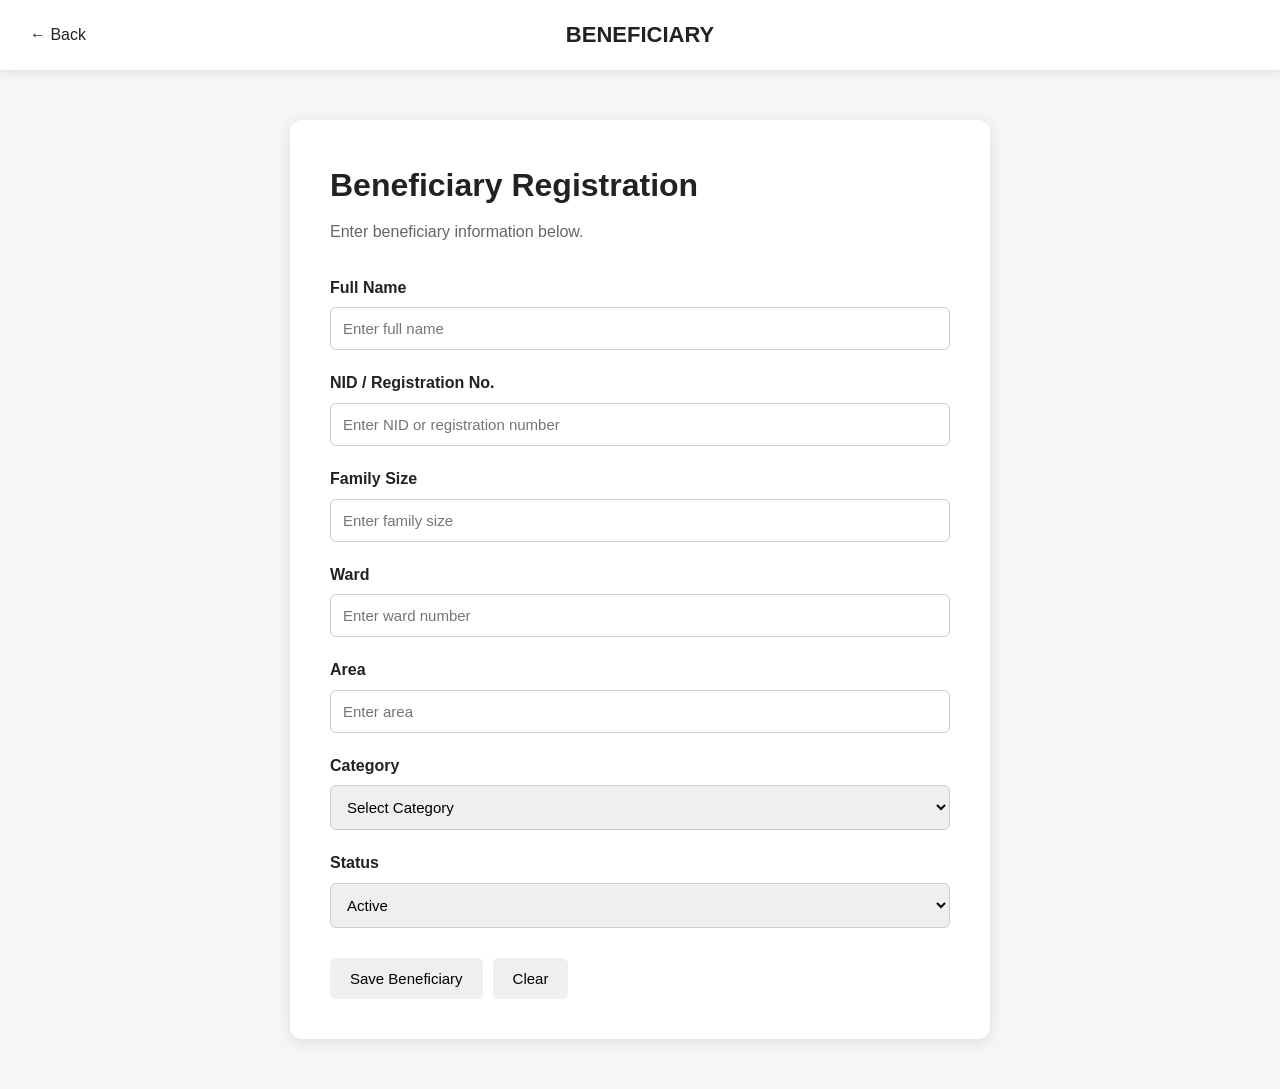
<file: beneficiary.html>
<!DOCTYPE html>
<html lang="en">

<head>

    <meta charset="UTF-8">

    <meta name="viewport"
          content="width=device-width, initial-scale=1.0">

    <title>Beneficiary Registration</title>

    <link rel="stylesheet" href="css/style.css">

</head>


<body>


    <header class="header">

        <a href="insert.html" class="back-button">
            ← Back
        </a>

        <div class="header-title">
            BENEFICIARY
        </div>

    </header>



    <main class="form-page">

        <div class="form-box">

            <h1>
                Beneficiary Registration
            </h1>

            <p>
                Enter beneficiary information below.
            </p>


            <form>


                <!-- Full Name -->

                <div class="form-group">

                    <label for="full_name">
                        Full Name
                    </label>

                    <input
                        type="text"
                        id="full_name"
                        name="full_name"
                        placeholder="Enter full name"
                        required
                    >

                </div>



                <!-- NID -->

                <div class="form-group">

                    <label for="nid">
                        NID / Registration No.
                    </label>

                    <input
                        type="text"
                        id="nid"
                        name="nid"
                        placeholder="Enter NID or registration number"
                    >

                </div>



                <!-- Family Size -->

                <div class="form-group">

                    <label for="family_size">
                        Family Size
                    </label>

                    <input
                        type="number"
                        id="family_size"
                        name="family_size"
                        min="1"
                        placeholder="Enter family size"
                        required
                    >

                </div>



                <!-- Ward -->

                <div class="form-group">

                    <label for="ward">
                        Ward
                    </label>

                    <input
                        type="text"
                        id="ward"
                        name="ward"
                        placeholder="Enter ward number"
                    >

                </div>



                <!-- Area -->

                <div class="form-group">

                    <label for="area">
                        Area
                    </label>

                    <input
                        type="text"
                        id="area"
                        name="area"
                        placeholder="Enter area"
                    >

                </div>



                <!-- Category -->

                <div class="form-group">

                    <label for="category">
                        Category
                    </label>

                    <select id="category"
                            name="category">

                        <option value="">
                            Select Category
                        </option>

                        <option value="general">
                            General
                        </option>

                        <option value="emergency">
                            Emergency
                        </option>

                        <option value="priority">
                            Priority
                        </option>

                    </select>

                </div>



                <!-- Status -->

                <div class="form-group">

                    <label for="status">
                        Status
                    </label>

                    <select id="status"
                            name="status">

                        <option value="active">
                            Active
                        </option>

                        <option value="inactive">
                            Inactive
                        </option>

                    </select>

                </div>



                <!-- Buttons -->

                <div class="form-buttons">

                    <button type="submit">
                        Save Beneficiary
                    </button>

                    <button type="reset">
                        Clear
                    </button>

                </div>


            </form>

        </div>

    </main>


</body>

</html>
</file>
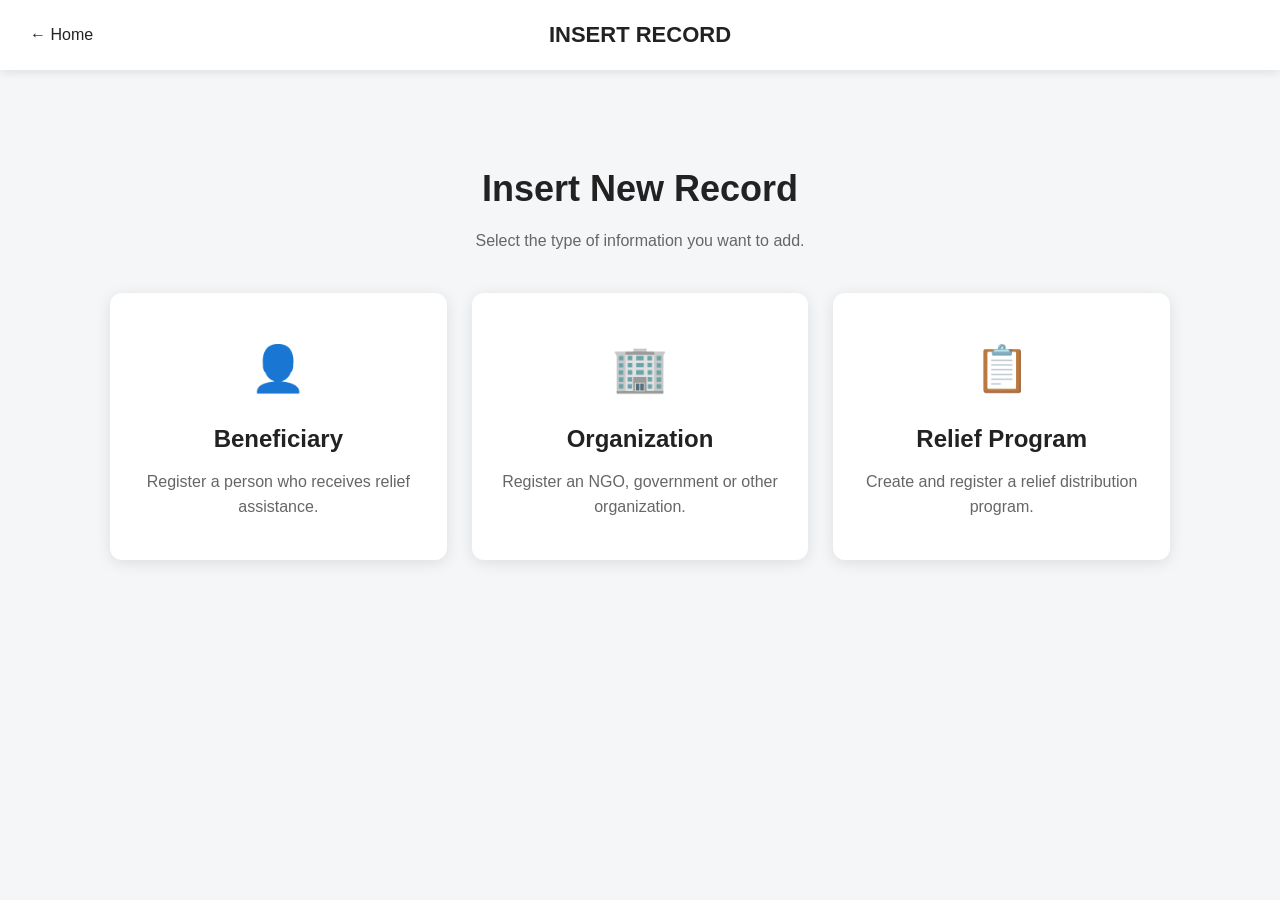
<file: insert.html>
<!DOCTYPE html>
<html lang="en">

<head>

    <meta charset="UTF-8">

    <meta name="viewport"
          content="width=device-width, initial-scale=1.0">

    <title>Insert Records</title>

    <link rel="stylesheet" href="css/style.css">

</head>


<body>


    <!-- Header -->

    <header class="header">

        <a href="index.html" class="back-button">
            ← Home
        </a>

        <div class="header-title">
            INSERT RECORD
        </div>

    </header>



    <!-- Main -->

    <main class="insert-page">

        <h1>
            Insert New Record
        </h1>

        <p>
            Select the type of information you want to add.
        </p>



        <div class="insert-container">


            <!-- Beneficiary -->

            <a href="beneficiary.html"
               class="insert-card">

                <div class="card-icon">
                    👤
                </div>

                <h2>
                    Beneficiary
                </h2>

                <p>
                    Register a person who receives
                    relief assistance.
                </p>

            </a>



            <!-- Organization -->

            <a href="organization.html"
               class="insert-card">

                <div class="card-icon">
                    🏢
                </div>

                <h2>
                    Organization
                </h2>

                <p>
                    Register an NGO, government or
                    other organization.
                </p>

            </a>



            <!-- Relief Program -->

            <a href="relief-program.html"
               class="insert-card">

                <div class="card-icon">
                    📋
                </div>

                <h2>
                    Relief Program
                </h2>

                <p>
                    Create and register a
                    relief distribution program.
                </p>

            </a>


        </div>

    </main>


</body>

</html>
</file>
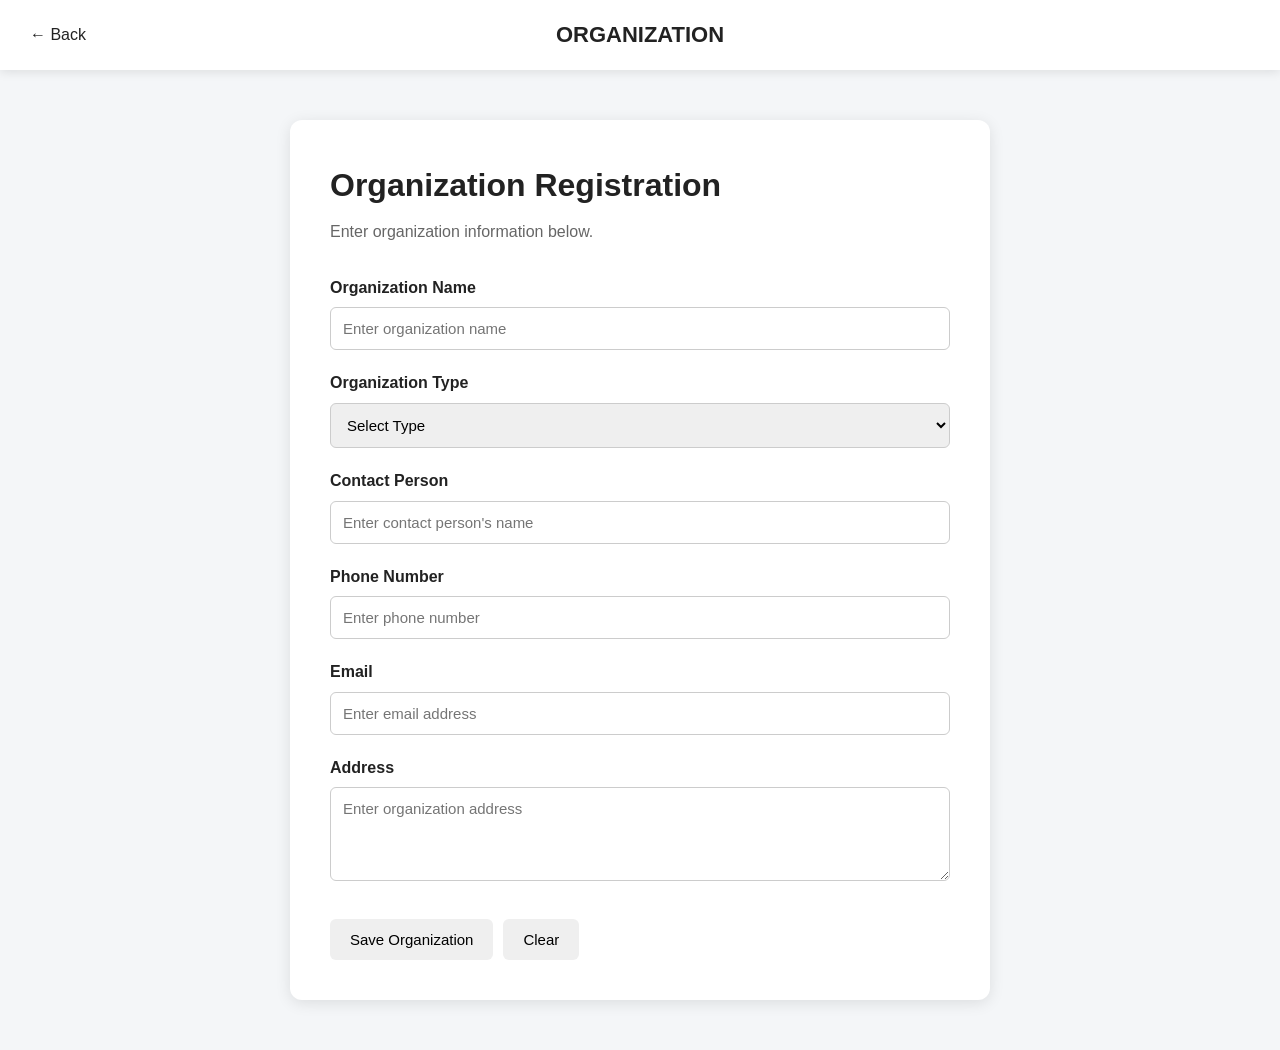
<file: organization.html>
<!DOCTYPE html>
<html lang="en">

<head>

    <meta charset="UTF-8">

    <meta name="viewport"
          content="width=device-width, initial-scale=1.0">

    <title>Organization Registration</title>

    <link rel="stylesheet" href="css/style.css">

</head>


<body>


    <header class="header">

        <a href="insert.html" class="back-button">
            ← Back
        </a>

        <div class="header-title">
            ORGANIZATION
        </div>

    </header>



    <main class="form-page">

        <div class="form-box">

            <h1>
                Organization Registration
            </h1>

            <p>
                Enter organization information below.
            </p>


            <form>


                <div class="form-group">

                    <label for="organization_name">
                        Organization Name
                    </label>

                    <input
                        type="text"
                        id="organization_name"
                        name="organization_name"
                        placeholder="Enter organization name"
                        required
                    >

                </div>



                <div class="form-group">

                    <label for="organization_type">
                        Organization Type
                    </label>

                    <select
                        id="organization_type"
                        name="organization_type"
                    >

                        <option value="">
                            Select Type
                        </option>

                        <option value="ngo">
                            NGO
                        </option>

                        <option value="government">
                            Government
                        </option>

                        <option value="private">
                            Private Organization
                        </option>

                        <option value="international">
                            International Organization
                        </option>

                    </select>

                </div>



                <div class="form-group">

                    <label for="contact_person">
                        Contact Person
                    </label>

                    <input
                        type="text"
                        id="contact_person"
                        name="contact_person"
                        placeholder="Enter contact person's name"
                    >

                </div>



                <div class="form-group">

                    <label for="phone">
                        Phone Number
                    </label>

                    <input
                        type="tel"
                        id="phone"
                        name="phone"
                        placeholder="Enter phone number"
                    >

                </div>



                <div class="form-group">

                    <label for="email">
                        Email
                    </label>

                    <input
                        type="email"
                        id="email"
                        name="email"
                        placeholder="Enter email address"
                    >

                </div>



                <div class="form-group">

                    <label for="address">
                        Address
                    </label>

                    <textarea
                        id="address"
                        name="address"
                        rows="4"
                        placeholder="Enter organization address"
                    ></textarea>

                </div>



                <div class="form-buttons">

                    <button type="submit">
                        Save Organization
                    </button>

                    <button type="reset">
                        Clear
                    </button>

                </div>


            </form>

        </div>

    </main>


</body>

</html>
</file>
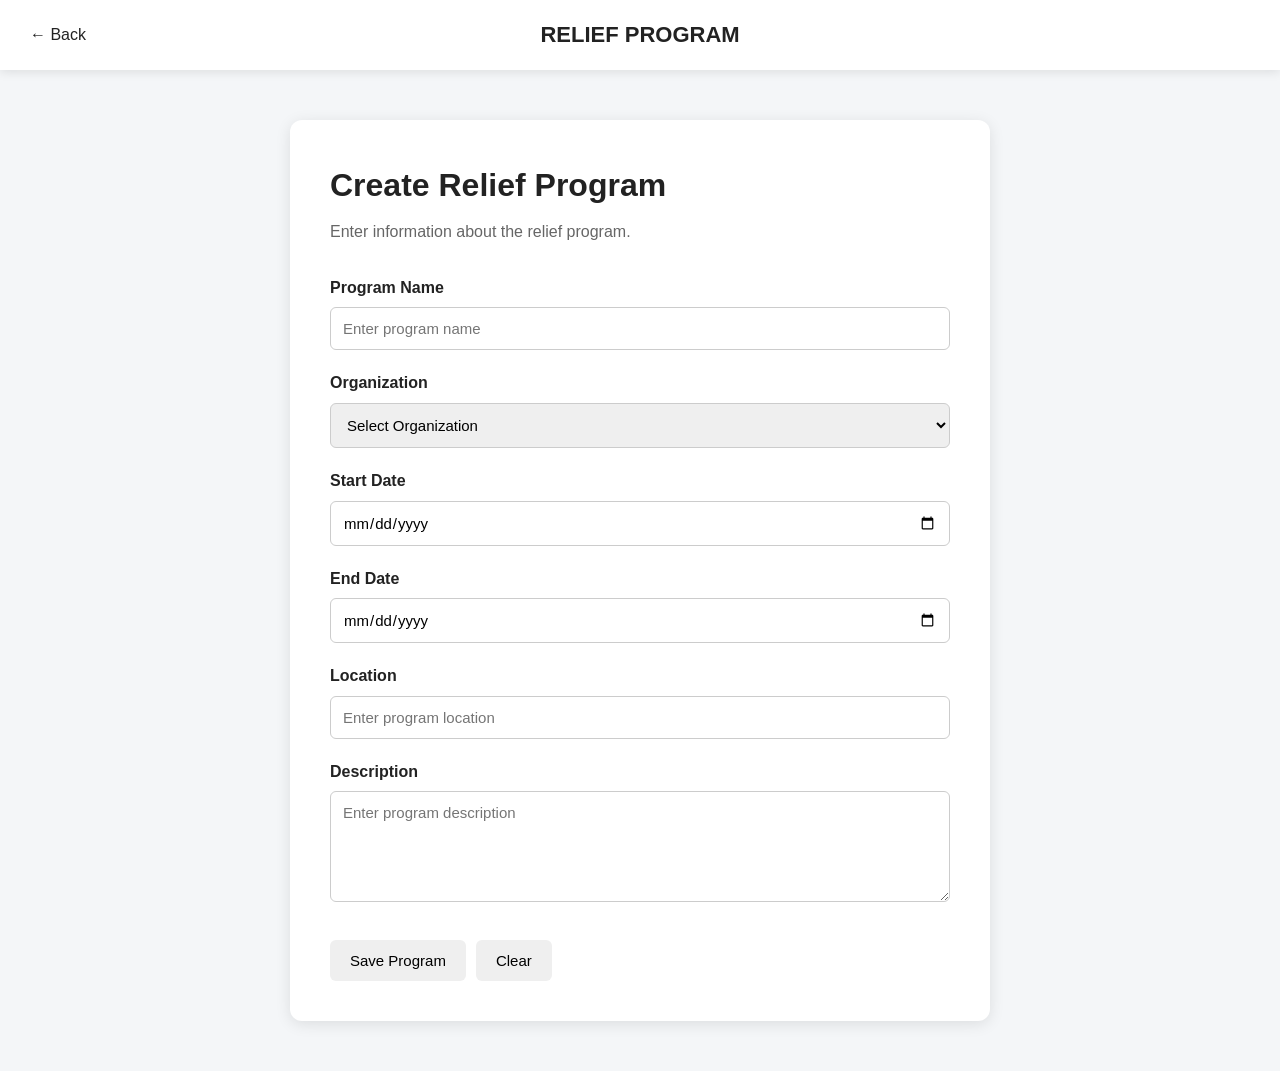
<file: relief-program.html>
<!DOCTYPE html>
<html lang="en">

<head>

    <meta charset="UTF-8">

    <meta name="viewport"
          content="width=device-width, initial-scale=1.0">

    <title>Relief Program</title>

    <link rel="stylesheet" href="css/style.css">

</head>


<body>


    <header class="header">

        <a href="insert.html" class="back-button">
            ← Back
        </a>

        <div class="header-title">
            RELIEF PROGRAM
        </div>

    </header>



    <main class="form-page">

        <div class="form-box">

            <h1>
                Create Relief Program
            </h1>

            <p>
                Enter information about the relief program.
            </p>


            <form>


                <div class="form-group">

                    <label for="program_name">
                        Program Name
                    </label>

                    <input
                        type="text"
                        id="program_name"
                        name="program_name"
                        placeholder="Enter program name"
                        required
                    >

                </div>



                <div class="form-group">

                    <label for="organization">
                        Organization
                    </label>

                    <select
                        id="organization"
                        name="organization"
                    >

                        <option value="">
                            Select Organization
                        </option>

                        <option value="org1">
                            Organization 1
                        </option>

                        <option value="org2">
                            Organization 2
                        </option>

                    </select>

                </div>



                <div class="form-group">

                    <label for="start_date">
                        Start Date
                    </label>

                    <input
                        type="date"
                        id="start_date"
                        name="start_date"
                    >

                </div>



                <div class="form-group">

                    <label for="end_date">
                        End Date
                    </label>

                    <input
                        type="date"
                        id="end_date"
                        name="end_date"
                    >

                </div>



                <div class="form-group">

                    <label for="location">
                        Location
                    </label>

                    <input
                        type="text"
                        id="location"
                        name="location"
                        placeholder="Enter program location"
                    >

                </div>



                <div class="form-group">

                    <label for="description">
                        Description
                    </label>

                    <textarea
                        id="description"
                        name="description"
                        rows="5"
                        placeholder="Enter program description"
                    ></textarea>

                </div>



                <div class="form-buttons">

                    <button type="submit">
                        Save Program
                    </button>

                    <button type="reset">
                        Clear
                    </button>

                </div>


            </form>

        </div>

    </main>


</body>

</html>
</file>
<file: css/style.css>
* {
    margin: 0;
    padding: 0;
    box-sizing: border-box;
}


body {
    font-family: Arial, sans-serif;

    background-color: #f4f6f8;

    color: #222;

    line-height: 1.6;
}


/* =================================
   HEADER
================================= */

.header {
    height: 70px;

    background-color: white;

    display: flex;

    align-items: center;

    position: relative;

    padding: 0 30px;

    box-shadow: 0 2px 10px rgba(0,0,0,0.1);

    z-index: 100;
}


.header-title {
    position: absolute;

    left: 50%;

    transform: translateX(-50%);

    font-size: 22px;

    font-weight: bold;

    white-space: nowrap;
}


/* =================================
   THREE DOT MENU
================================= */

.menu {
    position: relative;
}


.menu summary {
    list-style: none;

    cursor: pointer;

    font-size: 32px;

    font-weight: bold;

    width: 40px;

    height: 40px;

    display: flex;

    align-items: center;

    justify-content: center;
}


.menu summary::-webkit-details-marker {
    display: none;
}


.menu-box {
    position: absolute;

    top: 48px;

    left: 0;

    width: 190px;

    background-color: white;

    border-radius: 8px;

    box-shadow: 0 5px 20px rgba(0,0,0,0.2);

    overflow: hidden;
}


.menu-box a {
    display: block;

    padding: 14px 18px;

    color: #222;

    text-decoration: none;

    font-size: 16px;
}


.menu-box a:hover {
    background-color: #f0f0f0;
}


/* =================================
   HERO
================================= */

.hero {

    height: 500px;

    background-image:
        url("../images/relief-bg.jpg");

    background-size: cover;

    background-position: center;

    position: relative;

    display: flex;

    align-items: center;

    justify-content: center;
}


.hero-overlay {

    background-color: rgba(0,0,0,0.55);

    width: 100%;

    height: 100%;

    display: flex;

    flex-direction: column;

    align-items: center;

    justify-content: center;

    text-align: center;

    padding: 20px;

    color: white;
}


.hero h1 {

    font-size: 50px;

    margin-bottom: 15px;

}


.hero p {

    font-size: 20px;

    max-width: 700px;

}


/* =================================
   ABOUT
================================= */

.about {

    max-width: 900px;

    margin: 70px auto;

    padding: 20px;

    text-align: center;
}


.about h2,
.statistics h2,
.management h2 {

    font-size: 32px;

    margin-bottom: 20px;

}


.about p {

    color: #555;

    font-size: 17px;

}


/* =================================
   STATISTICS
================================= */

.statistics {

    padding: 60px 30px;

    background-color: white;

    text-align: center;
}


.stat-container {

    max-width: 1100px;

    margin: 35px auto 0;

    display: grid;

    grid-template-columns:
        repeat(4, 1fr);

    gap: 20px;
}


.stat-card {

    padding: 30px;

    border-radius: 10px;

    background-color: #f4f6f8;
}


.stat-card h3 {

    font-size: 35px;

    margin-bottom: 8px;

}


.stat-card p {

    color: #666;

}


/* =================================
   MANAGEMENT
================================= */

.management {

    max-width: 1100px;

    margin: 70px auto;

    padding: 20px;

    text-align: center;
}


.management-container {

    display: grid;

    grid-template-columns:
        repeat(4, 1fr);

    gap: 20px;

    margin-top: 35px;
}


.management-card {

    background-color: white;

    padding: 25px;

    border-radius: 10px;

    box-shadow:
        0 2px 10px rgba(0,0,0,0.08);

}


.management-card h3 {

    margin-bottom: 10px;

}


.management-card p {

    color: #666;

}


/* =================================
   FOOTER
================================= */

footer {

    background-color: #222;

    color: white;

    text-align: center;

    padding: 25px;

}


/* =================================
   INSERT PAGE
================================= */

.insert-page {

    max-width: 1100px;

    margin: 70px auto;

    padding: 20px;

    text-align: center;
}


.insert-page h1 {

    font-size: 36px;

    margin-bottom: 10px;
}


.insert-page > p {

    color: #666;

    margin-bottom: 40px;
}


.insert-container {

    display: grid;

    grid-template-columns:
        repeat(3, 1fr);

    gap: 25px;
}


.insert-card {

    background-color: white;

    padding: 40px 25px;

    border-radius: 12px;

    text-decoration: none;

    color: #222;

    box-shadow:
        0 3px 15px rgba(0,0,0,0.1);

    transition: 0.2s;
}


.insert-card:hover {

    transform: translateY(-5px);

    box-shadow:
        0 7px 20px rgba(0,0,0,0.15);
}


.card-icon {

    font-size: 45px;

    margin-bottom: 15px;
}


.insert-card h2 {

    margin-bottom: 10px;

}


.insert-card p {

    color: #666;

}


/* =================================
   BACK BUTTON
================================= */

.back-button {

    text-decoration: none;

    color: #222;

    font-size: 16px;
}


/* =================================
   FORM PAGE
================================= */

.form-page {

    min-height: calc(100vh - 70px);

    display: flex;

    justify-content: center;

    padding: 50px 20px;
}


.form-box {

    width: 100%;

    max-width: 700px;

    background-color: white;

    padding: 40px;

    border-radius: 12px;

    box-shadow:
        0 3px 15px rgba(0,0,0,0.1);
}


.form-box h1 {

    margin-bottom: 8px;
}


.form-box > p {

    color: #666;

    margin-bottom: 30px;
}


.form-group {

    margin-bottom: 20px;
}


.form-group label {

    display: block;

    font-weight: bold;

    margin-bottom: 7px;
}


.form-group input,
.form-group select,
.form-group textarea {

    width: 100%;

    padding: 12px;

    border: 1px solid #ccc;

    border-radius: 6px;

    font-size: 15px;

    font-family: inherit;
}


.form-group textarea {

    resize: vertical;
}


.form-buttons {

    display: flex;

    gap: 10px;

    margin-top: 30px;
}


.form-buttons button {

    padding: 12px 20px;

    border: none;

    border-radius: 6px;

    cursor: pointer;

    font-size: 15px;
}


/* =================================
   RESPONSIVE
================================= */

@media (max-width: 800px) {

    .stat-container,
    .management-container {

        grid-template-columns:
            repeat(2, 1fr);

    }


    .insert-container {

        grid-template-columns:
            repeat(2, 1fr);

    }


    .hero h1 {

        font-size: 38px;

    }

}


@media (max-width: 500px) {

    .header-title {

        font-size: 15px;

    }


    .stat-container,
    .management-container,
    .insert-container {

        grid-template-columns: 1fr;

    }


    .hero {

        height: 400px;

    }


    .hero h1 {

        font-size: 30px;

    }


    .form-box {

        padding: 25px;

    }

}
</file>
